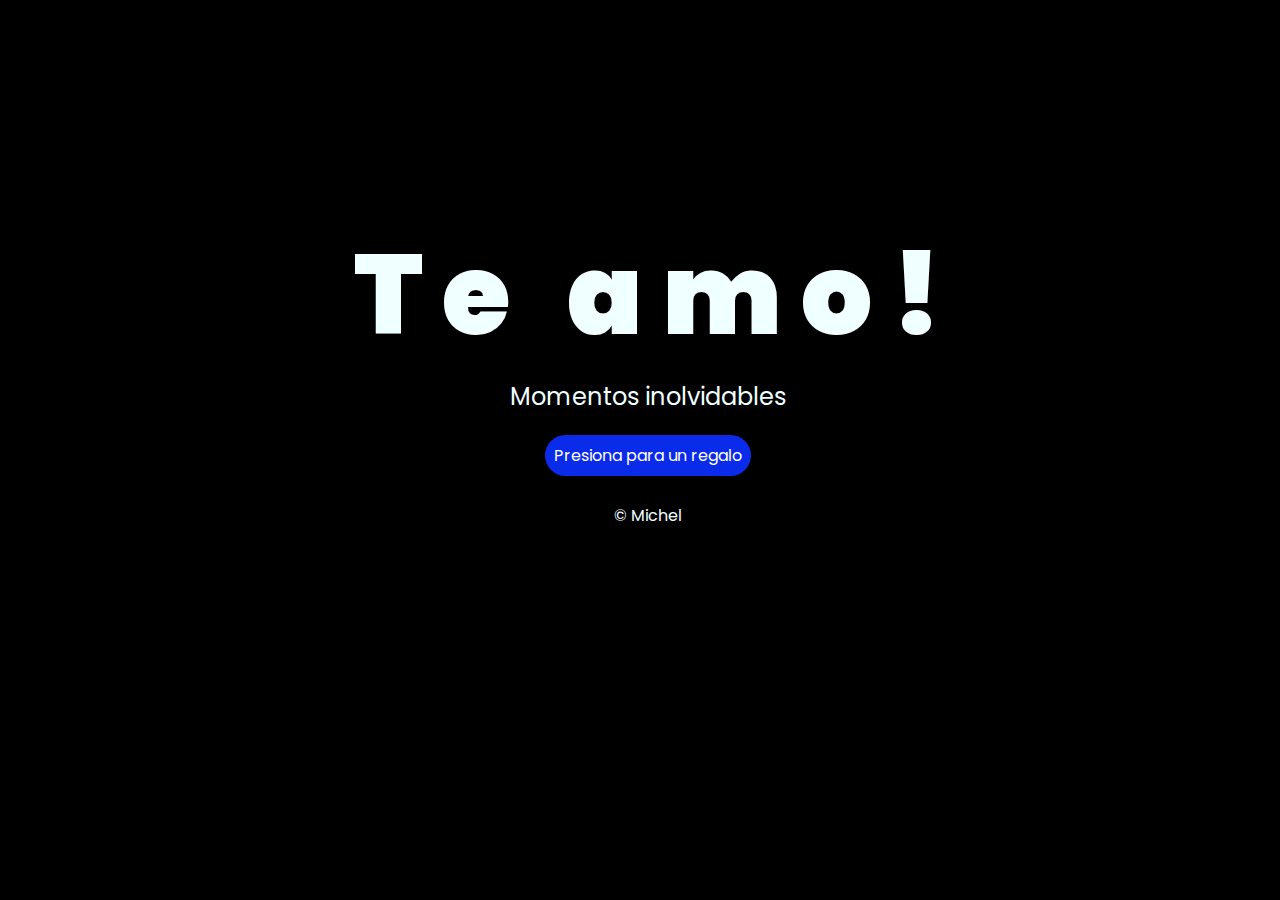
<file: index.html>
<!DOCTYPE html>
<html lang="es">

<head>
    <meta charset="UTF-8">
    <meta http-equiv="X-UA-Compatible" content="IE=edge">
    <meta name="viewport" content="width=device-width, initial-scale=1.0">
    <link rel="stylesheet" href="css/style.css">
    <link rel="icon" href="img/flowers.png" type="image/x-icon">
    <title>Andriuu</title>
</head>

<body>
    <div class="greetings">
        <span>T</span>
        <span>e</span>
        <span>&nbsp;</span>
        <span>a</span>
        <span>m</span>
        <span>o</span>
        <span>!</span>
    </div>
    <div class="description">
        <span>Momentos inolvidables </span>
    </div>
    <div class="button">
        <button class="botones">
            <a href="flower.html" style="color: #fff;">Presiona para un regalo</a>
        </button>
    </div>
<!--     
    <div class="button">
        <button class="botones">
            <a href="flower.html" style="color: #fff;">Presiona para un viaje juntos</a>
        </button>
    </div> -->

    <div class="credits">
        <p>&copy; Michel</p>
    </div>
</body>

</html>
</file>
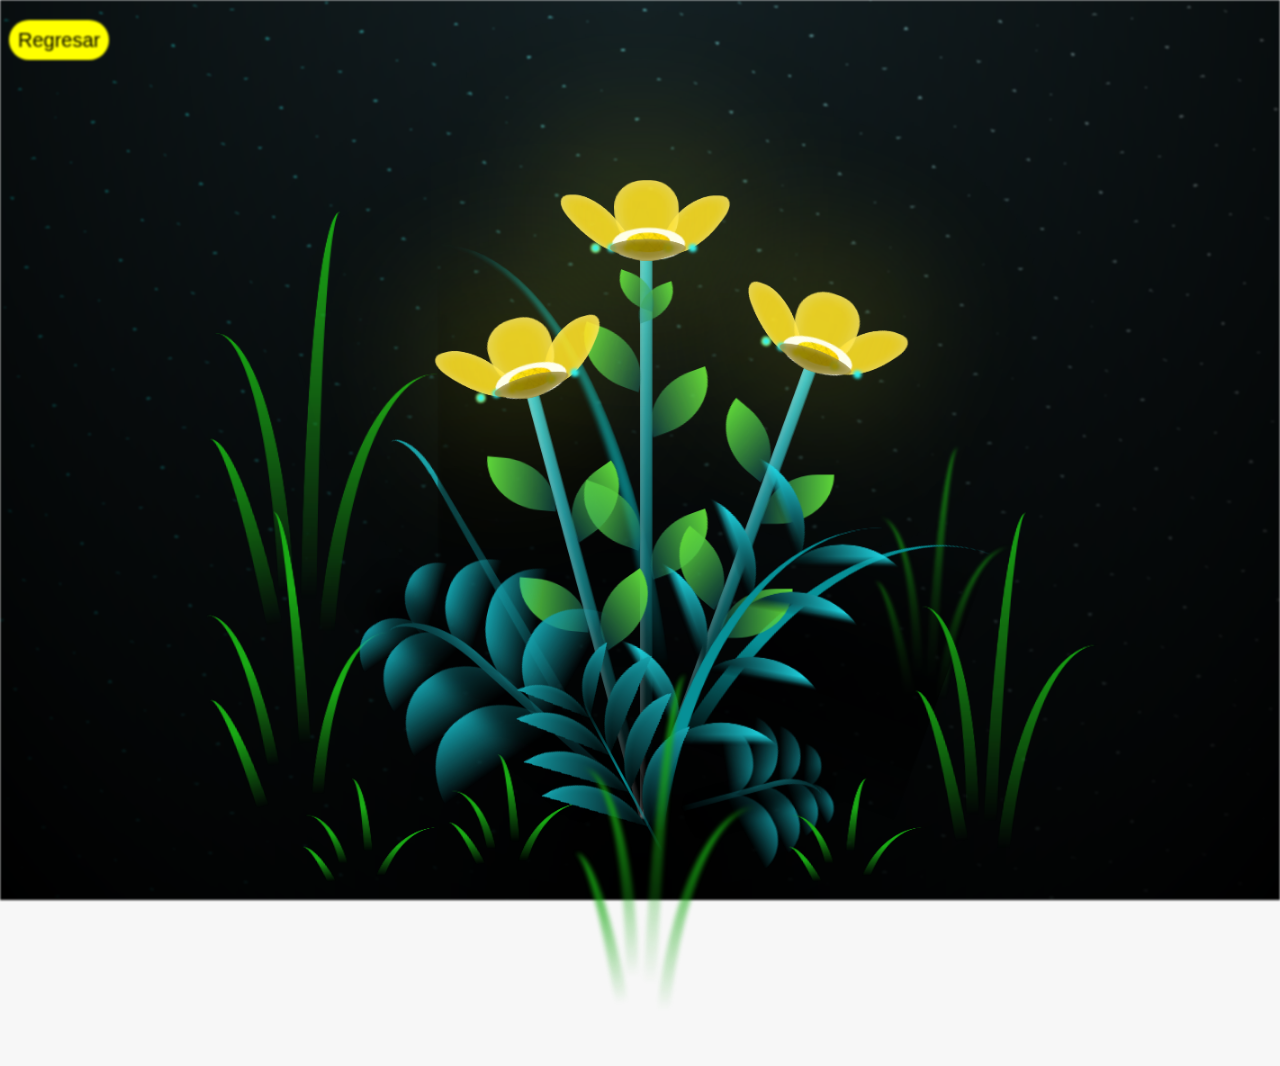
<file: flower.html>
<!DOCTYPE html>
<html lang="es">
  <head>
    <meta charset="UTF-8" />
    <meta http-equiv="X-UA-Compatible" content="IE=edge" />
    <meta name="viewport" content="width=device-width, initial-scale=1.0" />
    <link rel="stylesheet" href="css/main.css" />
    <link rel="icon" href="img/flowers.png" type="image/x-icon" />
    <title>Andriu</title>
  </head>
  <body class="container">
    <audio src="Y2meta.app - Bee Gees - How Deep Is Your Love (Official Video) (128 kbps).mp3" autoplay></audio>    
    <h1 class="titulo">Estas flores son un reflejo de la alegría que traes a mi vida. <br> <br>
      Gracias por iluminar mis días y hacerme más feliz, mi solecito.</h1>
    <div class="night">
      <button class="botones">
        <a href="main.html" style="color: black; font-size: 20px; text-decoration: none;">Regresar</a>
      </button>
    </div>
    <div class="flowers">
      <div class="flower flower--1">
        <div class="flower__leafs flower__leafs--1">
          <div class="flower__leaf flower__leaf--1"></div>
          <div class="flower__leaf flower__leaf--2"></div>
          <div class="flower__leaf flower__leaf--3"></div>
          <div class="flower__leaf flower__leaf--4"></div>
          <div class="flower__white-circle"></div>

          <div class="flower__light flower__light--1"></div>
          <div class="flower__light flower__light--2"></div>
          <div class="flower__light flower__light--3"></div>
          <div class="flower__light flower__light--4"></div>
          <div class="flower__light flower__light--5"></div>
          <div class="flower__light flower__light--6"></div>
          <div class="flower__light flower__light--7"></div>
          <div class="flower__light flower__light--8"></div>
        </div>
        <div class="flower__line">
          <div class="flower__line__leaf flower__line__leaf--1"></div>
          <div class="flower__line__leaf flower__line__leaf--2"></div>
          <div class="flower__line__leaf flower__line__leaf--3"></div>
          <div class="flower__line__leaf flower__line__leaf--4"></div>
          <div class="flower__line__leaf flower__line__leaf--5"></div>
          <div class="flower__line__leaf flower__line__leaf--6"></div>
        </div>
      </div>

      <div class="flower flower--2">
        <div class="flower__leafs flower__leafs--2">
          <div class="flower__leaf flower__leaf--1"></div>
          <div class="flower__leaf flower__leaf--2"></div>
          <div class="flower__leaf flower__leaf--3"></div>
          <div class="flower__leaf flower__leaf--4"></div>
          <div class="flower__white-circle"></div>

          <div class="flower__light flower__light--1"></div>
          <div class="flower__light flower__light--2"></div>
          <div class="flower__light flower__light--3"></div>
          <div class="flower__light flower__light--4"></div>
          <div class="flower__light flower__light--5"></div>
          <div class="flower__light flower__light--6"></div>
          <div class="flower__light flower__light--7"></div>
          <div class="flower__light flower__light--8"></div>
        </div>
        <div class="flower__line">
          <div class="flower__line__leaf flower__line__leaf--1"></div>
          <div class="flower__line__leaf flower__line__leaf--2"></div>
          <div class="flower__line__leaf flower__line__leaf--3"></div>
          <div class="flower__line__leaf flower__line__leaf--4"></div>
        </div>
      </div>

      <div class="flower flower--3">
        <div class="flower__leafs flower__leafs--3">
          <div class="flower__leaf flower__leaf--1"></div>
          <div class="flower__leaf flower__leaf--2"></div>
          <div class="flower__leaf flower__leaf--3"></div>
          <div class="flower__leaf flower__leaf--4"></div>
          <div class="flower__white-circle"></div>

          <div class="flower__light flower__light--1"></div>
          <div class="flower__light flower__light--2"></div>
          <div class="flower__light flower__light--3"></div>
          <div class="flower__light flower__light--4"></div>
          <div class="flower__light flower__light--5"></div>
          <div class="flower__light flower__light--6"></div>
          <div class="flower__light flower__light--7"></div>
          <div class="flower__light flower__light--8"></div>
        </div>
        <div class="flower__line">
          <div class="flower__line__leaf flower__line__leaf--1"></div>
          <div class="flower__line__leaf flower__line__leaf--2"></div>
          <div class="flower__line__leaf flower__line__leaf--3"></div>
          <div class="flower__line__leaf flower__line__leaf--4"></div>
        </div>
      </div>

      <div class="grow-ans" style="--d: 1.2s">
        <div class="flower__g-long">
          <div class="flower__g-long__top"></div>
          <div class="flower__g-long__bottom"></div>
        </div>
      </div>

      <div class="growing-grass">
        <div class="flower__grass flower__grass--1">
          <div class="flower__grass--top"></div>
          <div class="flower__grass--bottom"></div>
          <div class="flower__grass__leaf flower__grass__leaf--1"></div>
          <div class="flower__grass__leaf flower__grass__leaf--2"></div>
          <div class="flower__grass__leaf flower__grass__leaf--3"></div>
          <div class="flower__grass__leaf flower__grass__leaf--4"></div>
          <div class="flower__grass__leaf flower__grass__leaf--5"></div>
          <div class="flower__grass__leaf flower__grass__leaf--6"></div>
          <div class="flower__grass__leaf flower__grass__leaf--7"></div>
          <div class="flower__grass__leaf flower__grass__leaf--8"></div>
          <div class="flower__grass__overlay"></div>
        </div>
      </div>

      <div class="growing-grass">
        <div class="flower__grass flower__grass--2">
          <div class="flower__grass--top"></div>
          <div class="flower__grass--bottom"></div>
          <div class="flower__grass__leaf flower__grass__leaf--1"></div>
          <div class="flower__grass__leaf flower__grass__leaf--2"></div>
          <div class="flower__grass__leaf flower__grass__leaf--3"></div>
          <div class="flower__grass__leaf flower__grass__leaf--4"></div>
          <div class="flower__grass__leaf flower__grass__leaf--5"></div>
          <div class="flower__grass__leaf flower__grass__leaf--6"></div>
          <div class="flower__grass__leaf flower__grass__leaf--7"></div>
          <div class="flower__grass__leaf flower__grass__leaf--8"></div>
          <div class="flower__grass__overlay"></div>
        </div>
      </div>

      <div class="grow-ans" style="--d: 2.4s">
        <div class="flower__g-right flower__g-right--1">
          <div class="leaf"></div>
        </div>
      </div>

      <div class="grow-ans" style="--d: 2.8s">
        <div class="flower__g-right flower__g-right--2">
          <div class="leaf"></div>
        </div>
      </div>

      <div class="grow-ans" style="--d: 2.8s">
        <div class="flower__g-front">
          <div
            class="flower__g-front__leaf-wrapper flower__g-front__leaf-wrapper--1"
          >
            <div class="flower__g-front__leaf"></div>
          </div>
          <div
            class="flower__g-front__leaf-wrapper flower__g-front__leaf-wrapper--2"
          >
            <div class="flower__g-front__leaf"></div>
          </div>
          <div
            class="flower__g-front__leaf-wrapper flower__g-front__leaf-wrapper--3"
          >
            <div class="flower__g-front__leaf"></div>
          </div>
          <div
            class="flower__g-front__leaf-wrapper flower__g-front__leaf-wrapper--4"
          >
            <div class="flower__g-front__leaf"></div>
          </div>
          <div
            class="flower__g-front__leaf-wrapper flower__g-front__leaf-wrapper--5"
          >
            <div class="flower__g-front__leaf"></div>
          </div>
          <div
            class="flower__g-front__leaf-wrapper flower__g-front__leaf-wrapper--6"
          >
            <div class="flower__g-front__leaf"></div>
          </div>
          <div
            class="flower__g-front__leaf-wrapper flower__g-front__leaf-wrapper--7"
          >
            <div class="flower__g-front__leaf"></div>
          </div>
          <div
            class="flower__g-front__leaf-wrapper flower__g-front__leaf-wrapper--8"
          >
            <div class="flower__g-front__leaf"></div>
          </div>
          <div class="flower__g-front__line"></div>
        </div>
      </div>

      <div class="grow-ans" style="--d: 3.2s">
        <div class="flower__g-fr">
          <div class="leaf"></div>
          <div class="flower__g-fr__leaf flower__g-fr__leaf--1"></div>
          <div class="flower__g-fr__leaf flower__g-fr__leaf--2"></div>
          <div class="flower__g-fr__leaf flower__g-fr__leaf--3"></div>
          <div class="flower__g-fr__leaf flower__g-fr__leaf--4"></div>
          <div class="flower__g-fr__leaf flower__g-fr__leaf--5"></div>
          <div class="flower__g-fr__leaf flower__g-fr__leaf--6"></div>
          <div class="flower__g-fr__leaf flower__g-fr__leaf--7"></div>
          <div class="flower__g-fr__leaf flower__g-fr__leaf--8"></div>
        </div>
      </div>

      <div class="long-g long-g--0">
        <div class="grow-ans" style="--d: 3s">
          <div class="leaf leaf--0"></div>
        </div>
        <div class="grow-ans" style="--d: 2.2s">
          <div class="leaf leaf--1"></div>
        </div>
        <div class="grow-ans" style="--d: 3.4s">
          <div class="leaf leaf--2"></div>
        </div>
        <div class="grow-ans" style="--d: 3.6s">
          <div class="leaf leaf--3"></div>
        </div>
      </div>

      <div class="long-g long-g--1">
        <div class="grow-ans" style="--d: 3.6s">
          <div class="leaf leaf--0"></div>
        </div>
        <div class="grow-ans" style="--d: 3.8s">
          <div class="leaf leaf--1"></div>
        </div>
        <div class="grow-ans" style="--d: 4s">
          <div class="leaf leaf--2"></div>
        </div>
        <div class="grow-ans" style="--d: 4.2s">
          <div class="leaf leaf--3"></div>
        </div>
      </div>

      <div class="long-g long-g--2">
        <div class="grow-ans" style="--d: 4s">
          <div class="leaf leaf--0"></div>
        </div>
        <div class="grow-ans" style="--d: 4.2s">
          <div class="leaf leaf--1"></div>
        </div>
        <div class="grow-ans" style="--d: 4.4s">
          <div class="leaf leaf--2"></div>
        </div>
        <div class="grow-ans" style="--d: 4.6s">
          <div class="leaf leaf--3"></div>
        </div>
      </div>

      <div class="long-g long-g--3">
        <div class="grow-ans" style="--d: 4s">
          <div class="leaf leaf--0"></div>
        </div>
        <div class="grow-ans" style="--d: 4.2s">
          <div class="leaf leaf--1"></div>
        </div>
        <div class="grow-ans" style="--d: 3s">
          <div class="leaf leaf--2"></div>
        </div>
        <div class="grow-ans" style="--d: 3.6s">
          <div class="leaf leaf--3"></div>
        </div>
      </div>

      <div class="long-g long-g--4">
        <div class="grow-ans" style="--d: 4s">
          <div class="leaf leaf--0"></div>
        </div>
        <div class="grow-ans" style="--d: 4.2s">
          <div class="leaf leaf--1"></div>
        </div>
        <div class="grow-ans" style="--d: 3s">
          <div class="leaf leaf--2"></div>
        </div>
        <div class="grow-ans" style="--d: 3.6s">
          <div class="leaf leaf--3"></div>
        </div>
      </div>

      <div class="long-g long-g--5">
        <div class="grow-ans" style="--d: 4s">
          <div class="leaf leaf--0"></div>
        </div>
        <div class="grow-ans" style="--d: 4.2s">
          <div class="leaf leaf--1"></div>
        </div>
        <div class="grow-ans" style="--d: 3s">
          <div class="leaf leaf--2"></div>
        </div>
        <div class="grow-ans" style="--d: 3.6s">
          <div class="leaf leaf--3"></div>
        </div>
      </div>

      <div class="long-g long-g--6">
        <div class="grow-ans" style="--d: 4.2s">
          <div class="leaf leaf--0"></div>
        </div>
        <div class="grow-ans" style="--d: 4.4s">
          <div class="leaf leaf--1"></div>
        </div>
        <div class="grow-ans" style="--d: 4.6s">
          <div class="leaf leaf--2"></div>
        </div>
        <div class="grow-ans" style="--d: 4.8s">
          <div class="leaf leaf--3"></div>
        </div>
      </div>

      <div class="long-g long-g--7">
        <div class="grow-ans" style="--d: 3s">
          <div class="leaf leaf--0"></div>
        </div>
        <div class="grow-ans" style="--d: 3.2s">
          <div class="leaf leaf--1"></div>
        </div>
        <div class="grow-ans" style="--d: 3.5s">
          <div class="leaf leaf--2"></div>
        </div>
        <div class="grow-ans" style="--d: 3.6s">
          <div class="leaf leaf--3"></div>
        </div>
      </div>
    </div>
    <script src="anim.js"></script>
    <script src="main.js"></script>
  </body>
</html>
</file>
<file: css/style.css>
@import url('https://fonts.googleapis.com/css2?family=Poppins:ital,wght@0,500;1,900&display=swap');
*{
    font-family: 'Poppins',cursive;
}
body{
    color: azure;
    width: 100%;
    height: 82vh;
    display: flex;
    flex-direction: column;
    align-items: center;
    justify-content: center;
    background-color: black;
    /* padding-top: -30; */
}


.botones{
    padding: 9px;
    border-radius: 80px;
    background-color: transparent;
    border: none;
    margin-bottom: 10px;
}

.botones:hover{
    background-color: yellow;
    color: yellow;
    background-color: yellow;
}

.botones a{
    background-color: #0a2be9;
    padding: 9px;
    border-radius: 80px;
    -webkit-border-radius: 80px;
    -moz-border-radius: 80px;
    -ms-border-radius: 80px;
    -o-border-radius: 80px;
}

.botones a:focus{
    background-color: rgb(50, 194, 194);
}

.greetings{
    font-size: 7rem;
    font-weight: 900;
}
.greetings > span{
    animation: glow 2.5s ease-in-out infinite;
}
@keyframes glow{
    0%, 100%{
        color: #fff;
        text-shadow: 0 0 12px #39c6d6, 0 0 50px #39c6d6, 0 0 100px #39c6d6;
    }
    10%, 90%{
        color: #111;
        text-shadow: none;
    }
}
.greetings > span:nth-child(2){
    animation-delay: .2s ;
}
.greetings > span:nth-child(3){
    animation-delay: .4s ;
}
.greetings > span:nth-child(4){
    animation-delay: .6s;
}
.greetings > span:nth-child(5){
    animation-delay: .8s;
}
.greetings > span:nth-child(6){
    animation-delay: 1s;
}

.description{
    font-size: 1.5rem;
    margin-bottom: 20px;
}

.button a{
    text-decoration: none;
    font-size: 1rem;
    color: #111;
}

@media screen and (max-width:574px){
    .greetings{
        display: block;
        font-size: 4rem;
        font-weight: 800;
        text-align: center;
    }
    .description{
        font-size: 2rem;
    }
    
    .button a{
        font-size: 1rem;
    }
}
</file>
<file: css/main.css>
*,
*::after,
*::before {
  padding: 0;
  margin: 0;
  box-sizing: border-box;
}

:root {
  --dark-color: #000;
}

body {
  display: flex;
  align-items: flex-end;
  justify-content: center;
  min-height: 100vh;
  background-color: var(--dark-color);
  overflow: hidden;
  perspective: 1000px;
}
.botones{
    padding: 9px;
    border-radius: 80px;
    background-color: transparent;
    border: none;
    margin-top: 20px;
}
.botones:hover{
    background-color: rgb(255, 255, 255);
    color: rgb(255, 255, 255);
    background-color: rgb(255, 255, 255);
}

.botones a{
    background-color: yellow;
    padding: 9px;
    border-radius: 80px;
    -webkit-border-radius: 80px;
    -moz-border-radius: 80px;
    -ms-border-radius: 80px;
    -o-border-radius: 80px;
}

.botones a:focus{
    background-color: rgb(50, 194, 194);
}
#lyrics {
  font-size: 28px;
  font-family: "Franklin Gothic Medium", "Arial Narrow", Arial, sans-serif;
  color: white;
  position: absolute;
  margin-bottom: 20%;
  z-index: 1;
  font-weight: bold;
  letter-spacing: 4px;
}
@media only screen and (max-width: 600px) {
  /* Estilos específicos para dispositivos con un ancho máximo de 600px */
  #lyrics {
      font-size: 14px; /* Reduce el tamaño del texto para dispositivos más pequeños */
      margin-bottom: 530px;
      letter-spacing: 3px;
  }

}
.titulo {
  margin-bottom: 180px;
  font-family: "Arial Narrow", Arial, sans-serif;
  color: yellow;
  position: absolute;
  font-weight: bold;
  letter-spacing: 10px;
  opacity: 0;
  animation: fadeIn 3s ease-in-out forwards;
  text-align: center;
}
@keyframes fadeIn {
  from {
    opacity: 0;
  }
  to {
    opacity: 1;
  }
}

.night {
  z-index: -1;
  position: absolute;
  left: 50%;
  top: 0;
  transform: translateX(-50%);
  width: 100%;
  height: 100%;
  filter: blur(0.1vmin);
  background-image: radial-gradient(
      ellipse at top,
      transparent 0%,
      var(--dark-color)
    ),
    radial-gradient(
      ellipse at bottom,
      var(--dark-color),
      rgba(145, 233, 255, 0.2)
    ),
    repeating-linear-gradient(
      220deg,
      rgb(0, 0, 0) 0px,
      rgb(0, 0, 0) 19px,
      transparent 19px,
      transparent 22px
    ),
    repeating-linear-gradient(
      189deg,
      rgb(0, 0, 0) 0px,
      rgb(0, 0, 0) 19px,
      transparent 19px,
      transparent 22px
    ),
    repeating-linear-gradient(
      148deg,
      rgb(0, 0, 0) 0px,
      rgb(0, 0, 0) 19px,
      transparent 19px,
      transparent 22px
    ),
    linear-gradient(90deg, rgb(0, 255, 250), rgb(240, 240, 240));
}

.flowers {
  position: relative;
  transform: scale(0.9);
  /*margin-bottom: 100px;
  */
}

@media only screen and (max-width: 600px) {
  /* Estilos específicos para dispositivos con un ancho máximo de 600px */
.flowers {
      font-size: 14px;
      margin-bottom: 35%;
      letter-spacing: 3px;
      transform: scale(1.0);
}

}

.flower {
  position: absolute;
  bottom: 10vmin;
  transform-origin: bottom center;
  z-index: 10;
  --fl-speed: 0.8s;
}
.flower--1 {
  -webkit-animation: moving-flower-1 4s linear infinite;
  animation: moving-flower-1 4s linear infinite;
}
.flower--1 .flower__line {
  height: 70vmin;
  -webkit-animation-delay: 0.3s;
  animation-delay: 0.3s;
}
.flower--1 .flower__line__leaf--1 {
  -webkit-animation: blooming-leaf-right var(--fl-speed) 1.6s backwards;
  animation: blooming-leaf-right var(--fl-speed) 1.6s backwards;
}
.flower--1 .flower__line__leaf--2 {
  -webkit-animation: blooming-leaf-right var(--fl-speed) 1.4s backwards;
  animation: blooming-leaf-right var(--fl-speed) 1.4s backwards;
}
.flower--1 .flower__line__leaf--3 {
  -webkit-animation: blooming-leaf-left var(--fl-speed) 1.2s backwards;
  animation: blooming-leaf-left var(--fl-speed) 1.2s backwards;
}
.flower--1 .flower__line__leaf--4 {
  -webkit-animation: blooming-leaf-left var(--fl-speed) 1s backwards;
  animation: blooming-leaf-left var(--fl-speed) 1s backwards;
}
.flower--1 .flower__line__leaf--5 {
  -webkit-animation: blooming-leaf-right var(--fl-speed) 1.8s backwards;
  animation: blooming-leaf-right var(--fl-speed) 1.8s backwards;
}
.flower--1 .flower__line__leaf--6 {
  -webkit-animation: blooming-leaf-left var(--fl-speed) 2s backwards;
  animation: blooming-leaf-left var(--fl-speed) 2s backwards;
}
.flower--2 {
  left: 50%;
  transform: rotate(20deg);
  -webkit-animation: moving-flower-2 4s linear infinite;
  animation: moving-flower-2 4s linear infinite;
}
.flower--2 .flower__line {
  height: 60vmin;
  -webkit-animation-delay: 0.6s;
  animation-delay: 0.6s;
}
.flower--2 .flower__line__leaf--1 {
  -webkit-animation: blooming-leaf-right var(--fl-speed) 1.9s backwards;
  animation: blooming-leaf-right var(--fl-speed) 1.9s backwards;
}
.flower--2 .flower__line__leaf--2 {
  -webkit-animation: blooming-leaf-right var(--fl-speed) 1.7s backwards;
  animation: blooming-leaf-right var(--fl-speed) 1.7s backwards;
}
.flower--2 .flower__line__leaf--3 {
  -webkit-animation: blooming-leaf-left var(--fl-speed) 1.5s backwards;
  animation: blooming-leaf-left var(--fl-speed) 1.5s backwards;
}
.flower--2 .flower__line__leaf--4 {
  -webkit-animation: blooming-leaf-left var(--fl-speed) 1.3s backwards;
  animation: blooming-leaf-left var(--fl-speed) 1.3s backwards;
}
.flower--3 {
  left: 50%;
  transform: rotate(-15deg);
  -webkit-animation: moving-flower-3 4s linear infinite;
  animation: moving-flower-3 4s linear infinite;
}
.flower--3 .flower__line {
  -webkit-animation-delay: 0.9s;
  animation-delay: 0.9s;
}
.flower--3 .flower__line__leaf--1 {
  -webkit-animation: blooming-leaf-right var(--fl-speed) 2.5s backwards;
  animation: blooming-leaf-right var(--fl-speed) 2.5s backwards;
}
.flower--3 .flower__line__leaf--2 {
  -webkit-animation: blooming-leaf-right var(--fl-speed) 2.3s backwards;
  animation: blooming-leaf-right var(--fl-speed) 2.3s backwards;
}
.flower--3 .flower__line__leaf--3 {
  -webkit-animation: blooming-leaf-left var(--fl-speed) 2.1s backwards;
  animation: blooming-leaf-left var(--fl-speed) 2.1s backwards;
}
.flower--3 .flower__line__leaf--4 {
  -webkit-animation: blooming-leaf-left var(--fl-speed) 1.9s backwards;
  animation: blooming-leaf-left var(--fl-speed) 1.9s backwards;
}
.flower__leafs {
  position: relative;
  -webkit-animation: blooming-flower 2s backwards;
  animation: blooming-flower 2s backwards;
}
.flower__leafs--1 {
  -webkit-animation-delay: 1.1s;
  animation-delay: 1.1s;
}
.flower__leafs--2 {
  -webkit-animation-delay: 1.4s;
  animation-delay: 1.4s;
}
.flower__leafs--3 {
  -webkit-animation-delay: 1.7s;
  animation-delay: 1.7s;
}
.flower__leafs::after {
  content: "";
  position: absolute;
  left: 0;
  top: 0;
  transform: translate(-50%, -100%);
  width: 8vmin;
  height: 8vmin;
  background-color: #f9fd25;
  /* background-color: #fd2525; */
  filter: blur(10vmin);
}
.flower__leaf {
  position: absolute;
  bottom: 0;
  left: 50%;
  width: 8vmin;
  height: 11vmin;
  border-radius: 51% 49% 47% 53%/44% 45% 55% 69%;
  background-color: #253bfd;
  background-color: #fddd25;
  transform-origin: bottom center;
  opacity: 0.9;
  box-shadow: inset 0 0 2vmin rgba(255, 255, 255, 0.5);
}
.flower__leaf--1 {
  transform: translate(-10%, 1%) rotateY(40deg) rotateX(-50deg);
}
.flower__leaf--2 {
  transform: translate(-50%, -4%) rotateX(40deg);
}
.flower__leaf--3 {
  transform: translate(-90%, 0%) rotateY(45deg) rotateX(50deg);
}
.flower__leaf--4 {
  width: 8vmin;
  height: 8vmin;
  transform-origin: bottom left;
  border-radius: 4vmin 10vmin 4vmin 4vmin;
  transform: translate(0%, 18%) rotateX(70deg) rotate(-43deg);
  background-color: #7c6901;
  z-index: 1;
  opacity: 0.8;
}
.flower__white-circle {
  position: absolute;
  left: -3.5vmin;
  top: -3vmin;
  width: 9vmin;
  height: 4vmin;
  border-radius: 50%;
  background-color: #fff;
}
.flower__white-circle::after {
  content: "";
  position: absolute;
  left: 50%;
  top: 45%;
  transform: translate(-50%, -50%);
  width: 60%;
  height: 60%;
  border-radius: inherit;
  background-image: repeating-linear-gradient(
      135deg,
      rgba(0, 0, 0, 0.03) 0px,
      rgba(0, 0, 0, 0.03) 1px,
      transparent 1px,
      transparent 12px
    ),
    repeating-linear-gradient(
      45deg,
      rgba(0, 0, 0, 0.03) 0px,
      rgba(0, 0, 0, 0.03) 1px,
      transparent 1px,
      transparent 12px
    ),
    repeating-linear-gradient(
      67.5deg,
      rgba(0, 0, 0, 0.03) 0px,
      rgba(0, 0, 0, 0.03) 1px,
      transparent 1px,
      transparent 12px
    ),
    repeating-linear-gradient(
      135deg,
      rgba(0, 0, 0, 0.03) 0px,
      rgba(0, 0, 0, 0.03) 1px,
      transparent 1px,
      transparent 12px
    ),
    repeating-linear-gradient(
      45deg,
      rgba(0, 0, 0, 0.03) 0px,
      rgba(0, 0, 0, 0.03) 1px,
      transparent 1px,
      transparent 12px
    ),
    repeating-linear-gradient(
      112.5deg,
      rgba(0, 0, 0, 0.03) 0px,
      rgba(0, 0, 0, 0.03) 1px,
      transparent 1px,
      transparent 12px
    ),
    repeating-linear-gradient(
      112.5deg,
      rgba(0, 0, 0, 0.03) 0px,
      rgba(0, 0, 0, 0.03) 1px,
      transparent 1px,
      transparent 12px
    ),
    repeating-linear-gradient(
      45deg,
      rgba(0, 0, 0, 0.03) 0px,
      rgba(0, 0, 0, 0.03) 1px,
      transparent 1px,
      transparent 12px
    ),
    repeating-linear-gradient(
      22.5deg,
      rgba(0, 0, 0, 0.03) 0px,
      rgba(0, 0, 0, 0.03) 1px,
      transparent 1px,
      transparent 12px
    ),
    repeating-linear-gradient(
      45deg,
      rgba(0, 0, 0, 0.03) 0px,
      rgba(0, 0, 0, 0.03) 1px,
      transparent 1px,
      transparent 12px
    ),
    repeating-linear-gradient(
      22.5deg,
      rgba(0, 0, 0, 0.03) 0px,
      rgba(0, 0, 0, 0.03) 1px,
      transparent 1px,
      transparent 12px
    ),
    repeating-linear-gradient(
      135deg,
      rgba(0, 0, 0, 0.03) 0px,
      rgba(0, 0, 0, 0.03) 1px,
      transparent 1px,
      transparent 12px
    ),
    repeating-linear-gradient(
      157.5deg,
      rgba(0, 0, 0, 0.03) 0px,
      rgba(0, 0, 0, 0.03) 1px,
      transparent 1px,
      transparent 12px
    ),
    repeating-linear-gradient(
      67.5deg,
      rgba(0, 0, 0, 0.03) 0px,
      rgba(0, 0, 0, 0.03) 1px,
      transparent 1px,
      transparent 12px
    ),
    repeating-linear-gradient(
      67.5deg,
      rgba(0, 0, 0, 0.03) 0px,
      rgba(0, 0, 0, 0.03) 1px,
      transparent 1px,
      transparent 12px
    ),
    linear-gradient(90deg, rgb(255, 235, 18), rgb(255, 206, 0));
}
.flower__line {
  height: 55vmin;
  width: 1.5vmin;
  background-image: linear-gradient(
      to left,
      rgba(0, 0, 0, 0.2),
      transparent,
      rgba(255, 255, 255, 0.2)
    ),
    linear-gradient(to top, transparent 10%, #14757a, #39c6d6);
  box-shadow: inset 0 0 2px rgba(0, 0, 0, 0.5);
  -webkit-animation: grow-flower-tree 4s backwards;
  animation: grow-flower-tree 4s backwards;
}
.flower__line__leaf {
  --w: 7vmin;
  --h: calc(var(--w) + 2vmin);
  position: absolute;
  top: 20%;
  left: 90%;
  width: var(--w);
  height: var(--h);
  border-top-right-radius: var(--h);
  border-bottom-left-radius: var(--h);
  background-image: linear-gradient(to top, rgba(20, 117, 122, 0.4), #5ed639);
}
.flower__line__leaf--1 {
  transform: rotate(70deg) rotateY(30deg);
}
.flower__line__leaf--2 {
  top: 45%;
  transform: rotate(70deg) rotateY(30deg);
}
.flower__line__leaf--3,
.flower__line__leaf--4,
.flower__line__leaf--6 {
  border-top-right-radius: 0;
  border-bottom-left-radius: 0;
  border-top-left-radius: var(--h);
  border-bottom-right-radius: var(--h);
  left: -460%;
  top: 12%;
  transform: rotate(-70deg) rotateY(30deg);
}
.flower__line__leaf--4 {
  top: 40%;
}
.flower__line__leaf--5 {
  top: 0;
  transform-origin: left;
  transform: rotate(70deg) rotateY(30deg) scale(0.6);
}
.flower__line__leaf--6 {
  top: -2%;
  left: -450%;
  transform-origin: right;
  transform: rotate(-70deg) rotateY(30deg) scale(0.6);
}
.flower__light {
  position: absolute;
  bottom: 0vmin;
  width: 1vmin;
  height: 1vmin;
  background-color: rgb(255, 251, 0);
  border-radius: 50%;
  filter: blur(0.2vmin);
  -webkit-animation: light-ans 4s linear infinite backwards;
  animation: light-ans 4s linear infinite backwards;
}
.flower__light:nth-child(odd) {
  background-color: #23f0ff;
}
.flower__light--1 {
  left: -2vmin;
  -webkit-animation-delay: 1s;
  animation-delay: 1s;
}
.flower__light--2 {
  left: 3vmin;
  -webkit-animation-delay: 0.5s;
  animation-delay: 0.5s;
}
.flower__light--3 {
  left: -6vmin;
  -webkit-animation-delay: 0.3s;
  animation-delay: 0.3s;
}
.flower__light--4 {
  left: 6vmin;
  -webkit-animation-delay: 0.9s;
  animation-delay: 0.9s;
}
.flower__light--5 {
  left: -1vmin;
  -webkit-animation-delay: 1.5s;
  animation-delay: 1.5s;
}
.flower__light--6 {
  left: -4vmin;
  -webkit-animation-delay: 3s;
  animation-delay: 3s;
}
.flower__light--7 {
  left: 3vmin;
  -webkit-animation-delay: 2s;
  animation-delay: 2s;
}
.flower__light--8 {
  left: -6vmin;
  -webkit-animation-delay: 3.5s;
  animation-delay: 3.5s;
}
.flower__grass {
  --c: #159faa;
  --line-w: 1.5vmin;
  position: absolute;
  bottom: 12vmin;
  left: -7vmin;
  display: flex;
  flex-direction: column;
  align-items: flex-end;
  z-index: 20;
  transform-origin: bottom center;
  transform: rotate(-48deg) rotateY(40deg);
}
.flower__grass--1 {
  -webkit-animation: moving-grass 2s linear infinite;
  animation: moving-grass 2s linear infinite;
}
.flower__grass--2 {
  left: 2vmin;
  bottom: 10vmin;
  transform: scale(0.5) rotate(75deg) rotateX(10deg) rotateY(-200deg);
  opacity: 0.8;
  z-index: 0;
  -webkit-animation: moving-grass--2 1.5s linear infinite;
  animation: moving-grass--2 1.5s linear infinite;
}
.flower__grass--top {
  width: 7vmin;
  height: 10vmin;
  border-top-right-radius: 100%;
  border-right: var(--line-w) solid var(--c);
  transform-origin: bottom center;
  transform: rotate(-2deg);
}
.flower__grass--bottom {
  margin-top: -2px;
  width: var(--line-w);
  height: 25vmin;
  background-image: linear-gradient(to top, transparent, var(--c));
}
.flower__grass__leaf {
  --size: 10vmin;
  position: absolute;
  width: calc(var(--size) * 2.1);
  height: var(--size);
  border-top-left-radius: var(--size);
  border-top-right-radius: var(--size);
  background-image: linear-gradient(
    to top,
    transparent,
    transparent 30%,
    var(--c)
  );
  z-index: 100;
}
.flower__grass__leaf--1 {
  top: -6%;
  left: 30%;
  --size: 6vmin;
  transform: rotate(-20deg);
  -webkit-animation: growing-grass-ans--1 2s 2.6s backwards;
  animation: growing-grass-ans--1 2s 2.6s backwards;
}
@-webkit-keyframes growing-grass-ans--1 {
  0% {
    transform-origin: bottom left;
    transform: rotate(-20deg) scale(0);
  }
}
@keyframes growing-grass-ans--1 {
  0% {
    transform-origin: bottom left;
    transform: rotate(-20deg) scale(0);
  }
}
.flower__grass__leaf--2 {
  top: -5%;
  left: -110%;
  --size: 6vmin;
  transform: rotate(10deg);
  -webkit-animation: growing-grass-ans--2 2s 2.4s linear backwards;
  animation: growing-grass-ans--2 2s 2.4s linear backwards;
}
@-webkit-keyframes growing-grass-ans--2 {
  0% {
    transform-origin: bottom right;
    transform: rotate(10deg) scale(0);
  }
}
@keyframes growing-grass-ans--2 {
  0% {
    transform-origin: bottom right;
    transform: rotate(10deg) scale(0);
  }
}
.flower__grass__leaf--3 {
  top: 5%;
  left: 60%;
  --size: 8vmin;
  transform: rotate(-18deg) rotateX(-20deg);
  -webkit-animation: growing-grass-ans--3 2s 2.2s linear backwards;
  animation: growing-grass-ans--3 2s 2.2s linear backwards;
}
@-webkit-keyframes growing-grass-ans--3 {
  0% {
    transform-origin: bottom left;
    transform: rotate(-18deg) rotateX(-20deg) scale(0);
  }
}
@keyframes growing-grass-ans--3 {
  0% {
    transform-origin: bottom left;
    transform: rotate(-18deg) rotateX(-20deg) scale(0);
  }
}
.flower__grass__leaf--4 {
  top: 6%;
  left: -135%;
  --size: 8vmin;
  transform: rotate(2deg);
  -webkit-animation: growing-grass-ans--4 2s 2s linear backwards;
  animation: growing-grass-ans--4 2s 2s linear backwards;
}
@-webkit-keyframes growing-grass-ans--4 {
  0% {
    transform-origin: bottom right;
    transform: rotate(2deg) scale(0);
  }
}
@keyframes growing-grass-ans--4 {
  0% {
    transform-origin: bottom right;
    transform: rotate(2deg) scale(0);
  }
}
.flower__grass__leaf--5 {
  top: 20%;
  left: 60%;
  --size: 10vmin;
  transform: rotate(-24deg) rotateX(-20deg);
  -webkit-animation: growing-grass-ans--5 2s 1.8s linear backwards;
  animation: growing-grass-ans--5 2s 1.8s linear backwards;
}
@-webkit-keyframes growing-grass-ans--5 {
  0% {
    transform-origin: bottom left;
    transform: rotate(-24deg) rotateX(-20deg) scale(0);
  }
}
@keyframes growing-grass-ans--5 {
  0% {
    transform-origin: bottom left;
    transform: rotate(-24deg) rotateX(-20deg) scale(0);
  }
}
.flower__grass__leaf--6 {
  top: 22%;
  left: -180%;
  --size: 10vmin;
  transform: rotate(10deg);
  -webkit-animation: growing-grass-ans--6 2s 1.6s linear backwards;
  animation: growing-grass-ans--6 2s 1.6s linear backwards;
}
@-webkit-keyframes growing-grass-ans--6 {
  0% {
    transform-origin: bottom right;
    transform: rotate(10deg) scale(0);
  }
}
@keyframes growing-grass-ans--6 {
  0% {
    transform-origin: bottom right;
    transform: rotate(10deg) scale(0);
  }
}
.flower__grass__leaf--7 {
  top: 39%;
  left: 70%;
  --size: 10vmin;
  transform: rotate(-10deg);
  -webkit-animation: growing-grass-ans--7 2s 1.4s linear backwards;
  animation: growing-grass-ans--7 2s 1.4s linear backwards;
}
@-webkit-keyframes growing-grass-ans--7 {
  0% {
    transform-origin: bottom left;
    transform: rotate(-10deg) scale(0);
  }
}
@keyframes growing-grass-ans--7 {
  0% {
    transform-origin: bottom left;
    transform: rotate(-10deg) scale(0);
  }
}
.flower__grass__leaf--8 {
  top: 40%;
  left: -215%;
  --size: 11vmin;
  transform: rotate(10deg);
  -webkit-animation: growing-grass-ans--8 2s 1.2s linear backwards;
  animation: growing-grass-ans--8 2s 1.2s linear backwards;
}
@-webkit-keyframes growing-grass-ans--8 {
  0% {
    transform-origin: bottom right;
    transform: rotate(10deg) scale(0);
  }
}
@keyframes growing-grass-ans--8 {
  0% {
    transform-origin: bottom right;
    transform: rotate(10deg) scale(0);
  }
}
.flower__grass__overlay {
  position: absolute;
  top: -10%;
  right: 0%;
  width: 100%;
  height: 100%;
  background-color: rgba(0, 0, 0, 0.6);
  filter: blur(1.5vmin);
  z-index: 100;
}
.flower__g-long {
  --w: 2vmin;
  --h: 6vmin;
  --c: #159faa;
  position: absolute;
  bottom: 10vmin;
  left: -3vmin;
  transform-origin: bottom center;
  transform: rotate(-30deg) rotateY(-20deg);
  display: flex;
  flex-direction: column;
  align-items: flex-end;
  -webkit-animation: flower-g-long-ans 3s linear infinite;
  animation: flower-g-long-ans 3s linear infinite;
}
@-webkit-keyframes flower-g-long-ans {
  0%,
  100% {
    transform: rotate(-30deg) rotateY(-20deg);
  }
  50% {
    transform: rotate(-32deg) rotateY(-20deg);
  }
}
@keyframes flower-g-long-ans {
  0%,
  100% {
    transform: rotate(-30deg) rotateY(-20deg);
  }
  50% {
    transform: rotate(-32deg) rotateY(-20deg);
  }
}
.flower__g-long__top {
  top: calc(var(--h) * -1);
  width: calc(var(--w) + 1vmin);
  height: var(--h);
  border-top-right-radius: 100%;
  border-right: 0.7vmin solid var(--c);
  transform: translate(-0.7vmin, 1vmin);
}
.flower__g-long__bottom {
  width: var(--w);
  height: 50vmin;
  transform-origin: bottom center;
  background-image: linear-gradient(to top, transparent 30%, var(--c));
  box-shadow: inset 0 0 2px rgba(0, 0, 0, 0.5);
  -webkit-clip-path: polygon(35% 0, 65% 1%, 100% 100%, 0% 100%);
  clip-path: polygon(35% 0, 65% 1%, 100% 100%, 0% 100%);
}
.flower__g-right {
  position: absolute;
  bottom: 6vmin;
  left: -2vmin;
  transform-origin: bottom left;
  transform: rotate(20deg);
}
.flower__g-right .leaf {
  width: 30vmin;
  height: 50vmin;
  border-top-left-radius: 100%;
  border-left: 2vmin solid #079097;
  background-image: linear-gradient(
    to bottom,
    transparent,
    var(--dark-color) 60%
  );
  -webkit-mask-image: linear-gradient(to top, transparent 30%, #079097 60%);
}
.flower__g-right--1 {
  -webkit-animation: flower-g-right-ans 2.5s linear infinite;
  animation: flower-g-right-ans 2.5s linear infinite;
}
.flower__g-right--2 {
  left: 5vmin;
  transform: rotateY(-180deg);
  -webkit-animation: flower-g-right-ans--2 3s linear infinite;
  animation: flower-g-right-ans--2 3s linear infinite;
}
.flower__g-right--2 .leaf {
  height: 75vmin;
  filter: blur(0.3vmin);
  opacity: 0.8;
}
@-webkit-keyframes flower-g-right-ans {
  0%,
  100% {
    transform: rotate(20deg);
  }
  50% {
    transform: rotate(24deg) rotateX(-20deg);
  }
}
@keyframes flower-g-right-ans {
  0%,
  100% {
    transform: rotate(20deg);
  }
  50% {
    transform: rotate(24deg) rotateX(-20deg);
  }
}
@-webkit-keyframes flower-g-right-ans--2 {
  0%,
  100% {
    transform: rotateY(-180deg) rotate(0deg) rotateX(-20deg);
  }
  50% {
    transform: rotateY(-180deg) rotate(6deg) rotateX(-20deg);
  }
}
@keyframes flower-g-right-ans--2 {
  0%,
  100% {
    transform: rotateY(-180deg) rotate(0deg) rotateX(-20deg);
  }
  50% {
    transform: rotateY(-180deg) rotate(6deg) rotateX(-20deg);
  }
}
.flower__g-front {
  position: absolute;
  bottom: 6vmin;
  left: 2.5vmin;
  z-index: 100;
  transform-origin: bottom center;
  transform: rotate(-28deg) rotateY(30deg) scale(1.04);
  -webkit-animation: flower__g-front-ans 2s linear infinite;
  animation: flower__g-front-ans 2s linear infinite;
}
@-webkit-keyframes flower__g-front-ans {
  0%,
  100% {
    transform: rotate(-28deg) rotateY(30deg) scale(1.04);
  }
  50% {
    transform: rotate(-35deg) rotateY(40deg) scale(1.04);
  }
}
@keyframes flower__g-front-ans {
  0%,
  100% {
    transform: rotate(-28deg) rotateY(30deg) scale(1.04);
  }
  50% {
    transform: rotate(-35deg) rotateY(40deg) scale(1.04);
  }
}
.flower__g-front__line {
  width: 0.3vmin;
  height: 20vmin;
  background-image: linear-gradient(
    to top,
    transparent,
    #079097,
    transparent 100%
  );
  position: relative;
}
.flower__g-front__leaf-wrapper {
  position: absolute;
  top: 0;
  left: 0;
  transform-origin: bottom left;
  transform: rotate(10deg);
}
.flower__g-front__leaf-wrapper:nth-child(even) {
  left: 0vmin;
  transform: rotateY(-180deg) rotate(5deg);
  -webkit-animation: flower__g-front__leaf-left-ans 1s ease-in backwards;
  animation: flower__g-front__leaf-left-ans 1s ease-in backwards;
}
.flower__g-front__leaf-wrapper:nth-child(odd) {
  -webkit-animation: flower__g-front__leaf-ans 1s ease-in backwards;
  animation: flower__g-front__leaf-ans 1s ease-in backwards;
}
.flower__g-front__leaf-wrapper--1 {
  top: -8vmin;
  transform: scale(0.7);
  -webkit-animation: flower__g-front__leaf-ans 1s 5.5s ease-in backwards !important;
  animation: flower__g-front__leaf-ans 1s 5.5s ease-in backwards !important;
}
.flower__g-front__leaf-wrapper--2 {
  top: -8vmin;
  transform: rotateY(-180deg) scale(0.7) !important;
  -webkit-animation: flower__g-front__leaf-left-ans-2 1s 4.6s ease-in backwards !important;
  animation: flower__g-front__leaf-left-ans-2 1s 4.6s ease-in backwards !important;
}
.flower__g-front__leaf-wrapper--3 {
  top: -3vmin;
  -webkit-animation: flower__g-front__leaf-ans 1s 4.6s ease-in backwards;
  animation: flower__g-front__leaf-ans 1s 4.6s ease-in backwards;
}
.flower__g-front__leaf-wrapper--4 {
  top: -3vmin;
  transform: rotateY(-180deg) scale(0.9) !important;
  -webkit-animation: flower__g-front__leaf-left-ans-2 1s 4.6s ease-in backwards !important;
  animation: flower__g-front__leaf-left-ans-2 1s 4.6s ease-in backwards !important;
}
@-webkit-keyframes flower__g-front__leaf-left-ans-2 {
  0% {
    transform: rotateY(-180deg) scale(0);
  }
}
@keyframes flower__g-front__leaf-left-ans-2 {
  0% {
    transform: rotateY(-180deg) scale(0);
  }
}
.flower__g-front__leaf-wrapper--5,
.flower__g-front__leaf-wrapper--6 {
  top: 2vmin;
}
.flower__g-front__leaf-wrapper--7,
.flower__g-front__leaf-wrapper--8 {
  top: 6.5vmin;
}
.flower__g-front__leaf-wrapper--2 {
  -webkit-animation-delay: 5.2s !important;
  animation-delay: 5.2s !important;
}
.flower__g-front__leaf-wrapper--3 {
  -webkit-animation-delay: 4.9s !important;
  animation-delay: 4.9s !important;
}
.flower__g-front__leaf-wrapper--5 {
  -webkit-animation-delay: 4.3s !important;
  animation-delay: 4.3s !important;
}
.flower__g-front__leaf-wrapper--6 {
  -webkit-animation-delay: 4.1s !important;
  animation-delay: 4.1s !important;
}
.flower__g-front__leaf-wrapper--7 {
  -webkit-animation-delay: 3.8s !important;
  animation-delay: 3.8s !important;
}
.flower__g-front__leaf-wrapper--8 {
  -webkit-animation-delay: 3.5s !important;
  animation-delay: 3.5s !important;
}
@-webkit-keyframes flower__g-front__leaf-ans {
  0% {
    transform: rotate(10deg) scale(0);
  }
}
@keyframes flower__g-front__leaf-ans {
  0% {
    transform: rotate(10deg) scale(0);
  }
}
@-webkit-keyframes flower__g-front__leaf-left-ans {
  0% {
    transform: rotateY(-180deg) rotate(5deg) scale(0);
  }
}
@keyframes flower__g-front__leaf-left-ans {
  0% {
    transform: rotateY(-180deg) rotate(5deg) scale(0);
  }
}
.flower__g-front__leaf {
  width: 10vmin;
  height: 10vmin;
  border-radius: 100% 0% 0% 100%/100% 100% 0% 0%;
  box-shadow: inset 0 2px 1vmin hsla(184deg, 97%, 58%, 0.2);
  background-image: linear-gradient(
      to bottom left,
      transparent,
      var(--dark-color)
    ),
    linear-gradient(to bottom right, #159faa 50%, transparent 50%, transparent);
  -webkit-mask-image: linear-gradient(
    to bottom right,
    #159faa 50%,
    transparent 50%,
    transparent
  );
  mask-image: linear-gradient(
    to bottom right,
    #159faa 50%,
    transparent 50%,
    transparent
  );
}
.flower__g-fr {
  position: absolute;
  bottom: -4vmin;
  left: vmin;
  transform-origin: bottom left;
  z-index: 10;
  -webkit-animation: flower__g-fr-ans 2s linear infinite;
  animation: flower__g-fr-ans 2s linear infinite;
}
@-webkit-keyframes flower__g-fr-ans {
  0%,
  100% {
    transform: rotate(2deg);
  }
  50% {
    transform: rotate(4deg);
  }
}
@keyframes flower__g-fr-ans {
  0%,
  100% {
    transform: rotate(2deg);
  }
  50% {
    transform: rotate(4deg);
  }
}
.flower__g-fr .leaf {
  width: 30vmin;
  height: 50vmin;
  border-top-left-radius: 100%;
  border-left: 2vmin solid #079097;
  -webkit-mask-image: linear-gradient(to top, transparent 25%, #079097 50%);
  position: relative;
  z-index: 1;
}
.flower__g-fr__leaf {
  position: absolute;
  top: 0;
  left: 0;
  width: 10vmin;
  height: 10vmin;
  border-radius: 100% 0% 0% 100%/100% 100% 0% 0%;
  box-shadow: inset 0 2px 1vmin hsla(184deg, 97%, 58%, 0.2);
  background-image: linear-gradient(
      to bottom left,
      transparent,
      var(--dark-color) 98%
    ),
    linear-gradient(to bottom right, #23f0ff 45%, transparent 50%, transparent);
  -webkit-mask-image: linear-gradient(
    135deg,
    #159faa 40%,
    transparent 50%,
    transparent
  );
}
.flower__g-fr__leaf--1 {
  left: 20vmin;
  transform: rotate(45deg);
  -webkit-animation: flower__g-fr-leaft-ans-1 0.5s 5.2s linear backwards;
  animation: flower__g-fr-leaft-ans-1 0.5s 5.2s linear backwards;
}
@-webkit-keyframes flower__g-fr-leaft-ans-1 {
  0% {
    transform-origin: left;
    transform: rotate(45deg) scale(0);
  }
}
@keyframes flower__g-fr-leaft-ans-1 {
  0% {
    transform-origin: left;
    transform: rotate(45deg) scale(0);
  }
}
.flower__g-fr__leaf--2 {
  left: 12vmin;
  top: -7vmin;
  transform: rotate(25deg) rotateY(-180deg);
  -webkit-animation: flower__g-fr-leaft-ans-6 0.5s 5s linear backwards;
  animation: flower__g-fr-leaft-ans-6 0.5s 5s linear backwards;
}
.flower__g-fr__leaf--3 {
  left: 15vmin;
  top: 6vmin;
  transform: rotate(55deg);
  -webkit-animation: flower__g-fr-leaft-ans-5 0.5s 4.8s linear backwards;
  animation: flower__g-fr-leaft-ans-5 0.5s 4.8s linear backwards;
}
.flower__g-fr__leaf--4 {
  left: 6vmin;
  top: -2vmin;
  transform: rotate(25deg) rotateY(-180deg);
  -webkit-animation: flower__g-fr-leaft-ans-6 0.5s 4.6s linear backwards;
  animation: flower__g-fr-leaft-ans-6 0.5s 4.6s linear backwards;
}
.flower__g-fr__leaf--5 {
  left: 10vmin;
  top: 14vmin;
  transform: rotate(55deg);
  -webkit-animation: flower__g-fr-leaft-ans-5 0.5s 4.4s linear backwards;
  animation: flower__g-fr-leaft-ans-5 0.5s 4.4s linear backwards;
}
@-webkit-keyframes flower__g-fr-leaft-ans-5 {
  0% {
    transform-origin: left;
    transform: rotate(55deg) scale(0);
  }
}
@keyframes flower__g-fr-leaft-ans-5 {
  0% {
    transform-origin: left;
    transform: rotate(55deg) scale(0);
  }
}
.flower__g-fr__leaf--6 {
  left: 0vmin;
  top: 6vmin;
  transform: rotate(25deg) rotateY(-180deg);
  -webkit-animation: flower__g-fr-leaft-ans-6 0.5s 4.2s linear backwards;
  animation: flower__g-fr-leaft-ans-6 0.5s 4.2s linear backwards;
}
@-webkit-keyframes flower__g-fr-leaft-ans-6 {
  0% {
    transform-origin: right;
    transform: rotate(25deg) rotateY(-180deg) scale(0);
  }
}
@keyframes flower__g-fr-leaft-ans-6 {
  0% {
    transform-origin: right;
    transform: rotate(25deg) rotateY(-180deg) scale(0);
  }
}
.flower__g-fr__leaf--7 {
  left: 5vmin;
  top: 22vmin;
  transform: rotate(45deg);
  -webkit-animation: flower__g-fr-leaft-ans-7 0.5s 4s linear backwards;
  animation: flower__g-fr-leaft-ans-7 0.5s 4s linear backwards;
}
@-webkit-keyframes flower__g-fr-leaft-ans-7 {
  0% {
    transform-origin: left;
    transform: rotate(45deg) scale(0);
  }
}
@keyframes flower__g-fr-leaft-ans-7 {
  0% {
    transform-origin: left;
    transform: rotate(45deg) scale(0);
  }
}
.flower__g-fr__leaf--8 {
  left: -4vmin;
  top: 15vmin;
  transform: rotate(15deg) rotateY(-180deg);
  -webkit-animation: flower__g-fr-leaft-ans-8 0.5s 3.8s linear backwards;
  animation: flower__g-fr-leaft-ans-8 0.5s 3.8s linear backwards;
}
@-webkit-keyframes flower__g-fr-leaft-ans-8 {
  0% {
    transform-origin: right;
    transform: rotate(15deg) rotateY(-180deg) scale(0);
  }
}
@keyframes flower__g-fr-leaft-ans-8 {
  0% {
    transform-origin: right;
    transform: rotate(15deg) rotateY(-180deg) scale(0);
  }
}

.long-g {
  position: absolute;
  bottom: 25vmin;
  left: -42vmin;
  transform-origin: bottom left;
}
.long-g--1 {
  bottom: 0vmin;
  transform: scale(0.8) rotate(-5deg);
}
.long-g--1 .leaf {
  -webkit-mask-image: linear-gradient(
    to top,
    transparent 40%,
    #079097 80%
  ) !important;
}
.long-g--1 .leaf--1 {
  --w: 5vmin;
  --h: 60vmin;
  left: -2vmin;
  transform: rotate(3deg) rotateY(-180deg);
}
.long-g--2,
.long-g--3 {
  bottom: -3vmin;
  left: -35vmin;
  transform-origin: center;
  transform: scale(0.6) rotateX(60deg);
}
.long-g--2 .leaf,
.long-g--3 .leaf {
  -webkit-mask-image: linear-gradient(
    to top,
    transparent 50%,
    #079097 80%
  ) !important;
}
.long-g--2 .leaf--1,
.long-g--3 .leaf--1 {
  left: -1vmin;
  transform: rotateY(-180deg);
}
.long-g--3 {
  left: -17vmin;
  bottom: 0vmin;
}
.long-g--3 .leaf {
  -webkit-mask-image: linear-gradient(
    to top,
    transparent 40%,
    #079097 80%
  ) !important;
}
.long-g--4 {
  left: 25vmin;
  bottom: -3vmin;
  transform-origin: center;
  transform: scale(0.6) rotateX(60deg);
}
.long-g--4 .leaf {
  -webkit-mask-image: linear-gradient(
    to top,
    transparent 50%,
    #079097 80%
  ) !important;
}
.long-g--5 {
  left: 42vmin;
  bottom: 0vmin;
  transform: scale(0.8) rotate(2deg);
}
.long-g--6 {
  left: 0vmin;
  bottom: -20vmin;
  z-index: 100;
  filter: blur(0.3vmin);
  transform: scale(0.8) rotate(2deg);
}
.long-g--7 {
  left: 35vmin;
  bottom: 20vmin;
  z-index: -1;
  filter: blur(0.3vmin);
  transform: scale(0.6) rotate(2deg);
  opacity: 0.7;
}
.long-g .leaf {
  --w: 15vmin;
  --h: 40vmin;
  --c: #1aaa15;
  position: absolute;
  bottom: 0;
  width: var(--w);
  height: var(--h);
  border-top-left-radius: 100%;
  border-left: 2vmin solid var(--c);
  -webkit-mask-image: linear-gradient(
    to top,
    transparent 20%,
    var(--dark-color)
  );
  transform-origin: bottom center;
}
.long-g .leaf--0 {
  left: 2vmin;
  -webkit-animation: leaf-ans-1 4s linear infinite;
  animation: leaf-ans-1 4s linear infinite;
}
.long-g .leaf--1 {
  --w: 5vmin;
  --h: 60vmin;
  -webkit-animation: leaf-ans-1 4s linear infinite;
  animation: leaf-ans-1 4s linear infinite;
}
.long-g .leaf--2 {
  --w: 10vmin;
  --h: 40vmin;
  left: -0.5vmin;
  bottom: 5vmin;
  transform-origin: bottom left;
  transform: rotateY(-180deg);
  -webkit-animation: leaf-ans-2 3s linear infinite;
  animation: leaf-ans-2 3s linear infinite;
}
.long-g .leaf--3 {
  --w: 5vmin;
  --h: 30vmin;
  left: -1vmin;
  bottom: 3.2vmin;
  transform-origin: bottom left;
  transform: rotate(-10deg) rotateY(-180deg);
  -webkit-animation: leaf-ans-3 3s linear infinite;
  animation: leaf-ans-3 3s linear infinite;
}

@-webkit-keyframes leaf-ans-1 {
  0%,
  100% {
    transform: rotate(-5deg) scale(1);
  }
  50% {
    transform: rotate(5deg) scale(1.1);
  }
}

@keyframes leaf-ans-1 {
  0%,
  100% {
    transform: rotate(-5deg) scale(1);
  }
  50% {
    transform: rotate(5deg) scale(1.1);
  }
}
@-webkit-keyframes leaf-ans-2 {
  0%,
  100% {
    transform: rotateY(-180deg) rotate(5deg);
  }
  50% {
    transform: rotateY(-180deg) rotate(0deg) scale(1.1);
  }
}
@keyframes leaf-ans-2 {
  0%,
  100% {
    transform: rotateY(-180deg) rotate(5deg);
  }
  50% {
    transform: rotateY(-180deg) rotate(0deg) scale(1.1);
  }
}
@-webkit-keyframes leaf-ans-3 {
  0%,
  100% {
    transform: rotate(-10deg) rotateY(-180deg);
  }
  50% {
    transform: rotate(-20deg) rotateY(-180deg);
  }
}
@keyframes leaf-ans-3 {
  0%,
  100% {
    transform: rotate(-10deg) rotateY(-180deg);
  }
  50% {
    transform: rotate(-20deg) rotateY(-180deg);
  }
}
.grow-ans {
  -webkit-animation: grow-ans 2s var(--d) backwards;
  animation: grow-ans 2s var(--d) backwards;
}

@-webkit-keyframes grow-ans {
  0% {
    transform: scale(0);
    opacity: 0;
  }
}

@keyframes grow-ans {
  0% {
    transform: scale(0);
    opacity: 0;
  }
}
@-webkit-keyframes light-ans {
  0% {
    opacity: 0;
    transform: translateY(0vmin);
  }
  25% {
    opacity: 1;
    transform: translateY(-5vmin) translateX(-2vmin);
  }
  50% {
    opacity: 1;
    transform: translateY(-15vmin) translateX(2vmin);
    filter: blur(0.2vmin);
  }
  75% {
    transform: translateY(-20vmin) translateX(-2vmin);
    filter: blur(0.2vmin);
  }
  100% {
    transform: translateY(-30vmin);
    opacity: 0;
    filter: blur(1vmin);
  }
}
@keyframes light-ans {
  0% {
    opacity: 0;
    transform: translateY(0vmin);
  }
  25% {
    opacity: 1;
    transform: translateY(-5vmin) translateX(-2vmin);
  }
  50% {
    opacity: 1;
    transform: translateY(-15vmin) translateX(2vmin);
    filter: blur(0.2vmin);
  }
  75% {
    transform: translateY(-20vmin) translateX(-2vmin);
    filter: blur(0.2vmin);
  }
  100% {
    transform: translateY(-30vmin);
    opacity: 0;
    filter: blur(1vmin);
  }
}
@-webkit-keyframes moving-flower-1 {
  0%,
  100% {
    transform: rotate(2deg);
  }
  50% {
    transform: rotate(-2deg);
  }
}
@keyframes moving-flower-1 {
  0%,
  100% {
    transform: rotate(2deg);
  }
  50% {
    transform: rotate(-2deg);
  }
}
@-webkit-keyframes moving-flower-2 {
  0%,
  100% {
    transform: rotate(18deg);
  }
  50% {
    transform: rotate(14deg);
  }
}
@keyframes moving-flower-2 {
  0%,
  100% {
    transform: rotate(18deg);
  }
  50% {
    transform: rotate(14deg);
  }
}
@-webkit-keyframes moving-flower-3 {
  0%,
  100% {
    transform: rotate(-18deg);
  }
  50% {
    transform: rotate(-20deg) rotateY(-10deg);
  }
}
@keyframes moving-flower-3 {
  0%,
  100% {
    transform: rotate(-18deg);
  }
  50% {
    transform: rotate(-20deg) rotateY(-10deg);
  }
}
@-webkit-keyframes blooming-leaf-right {
  0% {
    transform-origin: left;
    transform: rotate(70deg) rotateY(30deg) scale(0);
  }
}
@keyframes blooming-leaf-right {
  0% {
    transform-origin: left;
    transform: rotate(70deg) rotateY(30deg) scale(0);
  }
}
@-webkit-keyframes blooming-leaf-left {
  0% {
    transform-origin: right;
    transform: rotate(-70deg) rotateY(30deg) scale(0);
  }
}
@keyframes blooming-leaf-left {
  0% {
    transform-origin: right;
    transform: rotate(-70deg) rotateY(30deg) scale(0);
  }
}
@-webkit-keyframes grow-flower-tree {
  0% {
    height: 0;
    border-radius: 1vmin;
  }
}
@keyframes grow-flower-tree {
  0% {
    height: 0;
    border-radius: 1vmin;
  }
}
@-webkit-keyframes blooming-flower {
  0% {
    transform: scale(0);
  }
}
@keyframes blooming-flower {
  0% {
    transform: scale(0);
  }
}
@-webkit-keyframes moving-grass {
  0%,
  100% {
    transform: rotate(-48deg) rotateY(40deg);
  }
  50% {
    transform: rotate(-50deg) rotateY(40deg);
  }
}
@keyframes moving-grass {
  0%,
  100% {
    transform: rotate(-48deg) rotateY(40deg);
  }
  50% {
    transform: rotate(-50deg) rotateY(40deg);
  }
}
@-webkit-keyframes moving-grass--2 {
  0%,
  100% {
    transform: scale(0.5) rotate(75deg) rotateX(10deg) rotateY(-200deg);
  }
  50% {
    transform: scale(0.5) rotate(79deg) rotateX(10deg) rotateY(-200deg);
  }
}
@keyframes moving-grass--2 {
  0%,
  100% {
    transform: scale(0.5) rotate(75deg) rotateX(10deg) rotateY(-200deg);
  }
  50% {
    transform: scale(0.5) rotate(79deg) rotateX(10deg) rotateY(-200deg);
  }
}
.growing-grass {
  -webkit-animation: growing-grass-ans 1s 2s backwards;
  animation: growing-grass-ans 1s 2s backwards;
}

@-webkit-keyframes growing-grass-ans {
  0% {
    transform: scale(0);
  }
}

@keyframes growing-grass-ans {
  0% {
    transform: scale(0);
  }
}
.container * {
  -webkit-animation-play-state: paused !important;
  animation-play-state: paused !important;
} /*# sourceMappingURL=main.css.map */


/* Reset de estilos básicos */
body, h1, p {
  margin: 0;
  padding: 0;
}

/* Estilos generales */
body {
  font-family: 'Arial', sans-serif;
  background-color: #f7f7f7;
  color: #333;
}

.container {
  max-width: 1200px;
  margin: 0 auto;
  padding: 20px;
}

h1 {
  font-size: 2em;
  line-height: 1.5;
  margin-bottom: 20px;
}

/* Media Queries para tamaños de pantalla diferentes */
@media screen and (max-width: 600px) {
  /* Estilos para pantallas pequeñas */
  h1 {
      font-size: 1.5em;
  }
}

@media screen and (min-width: 601px) and (max-width: 1024px) {
  /* Estilos para pantallas medianas */
  h1 {
      font-size: 1.8em;
  }
}

@media screen and (min-width: 1025px) {
  /* Estilos para pantallas grandes */
  h1 {
      font-size: 2em;
  }
}

/* Agregar más estilos según sea necesario */
</file>
